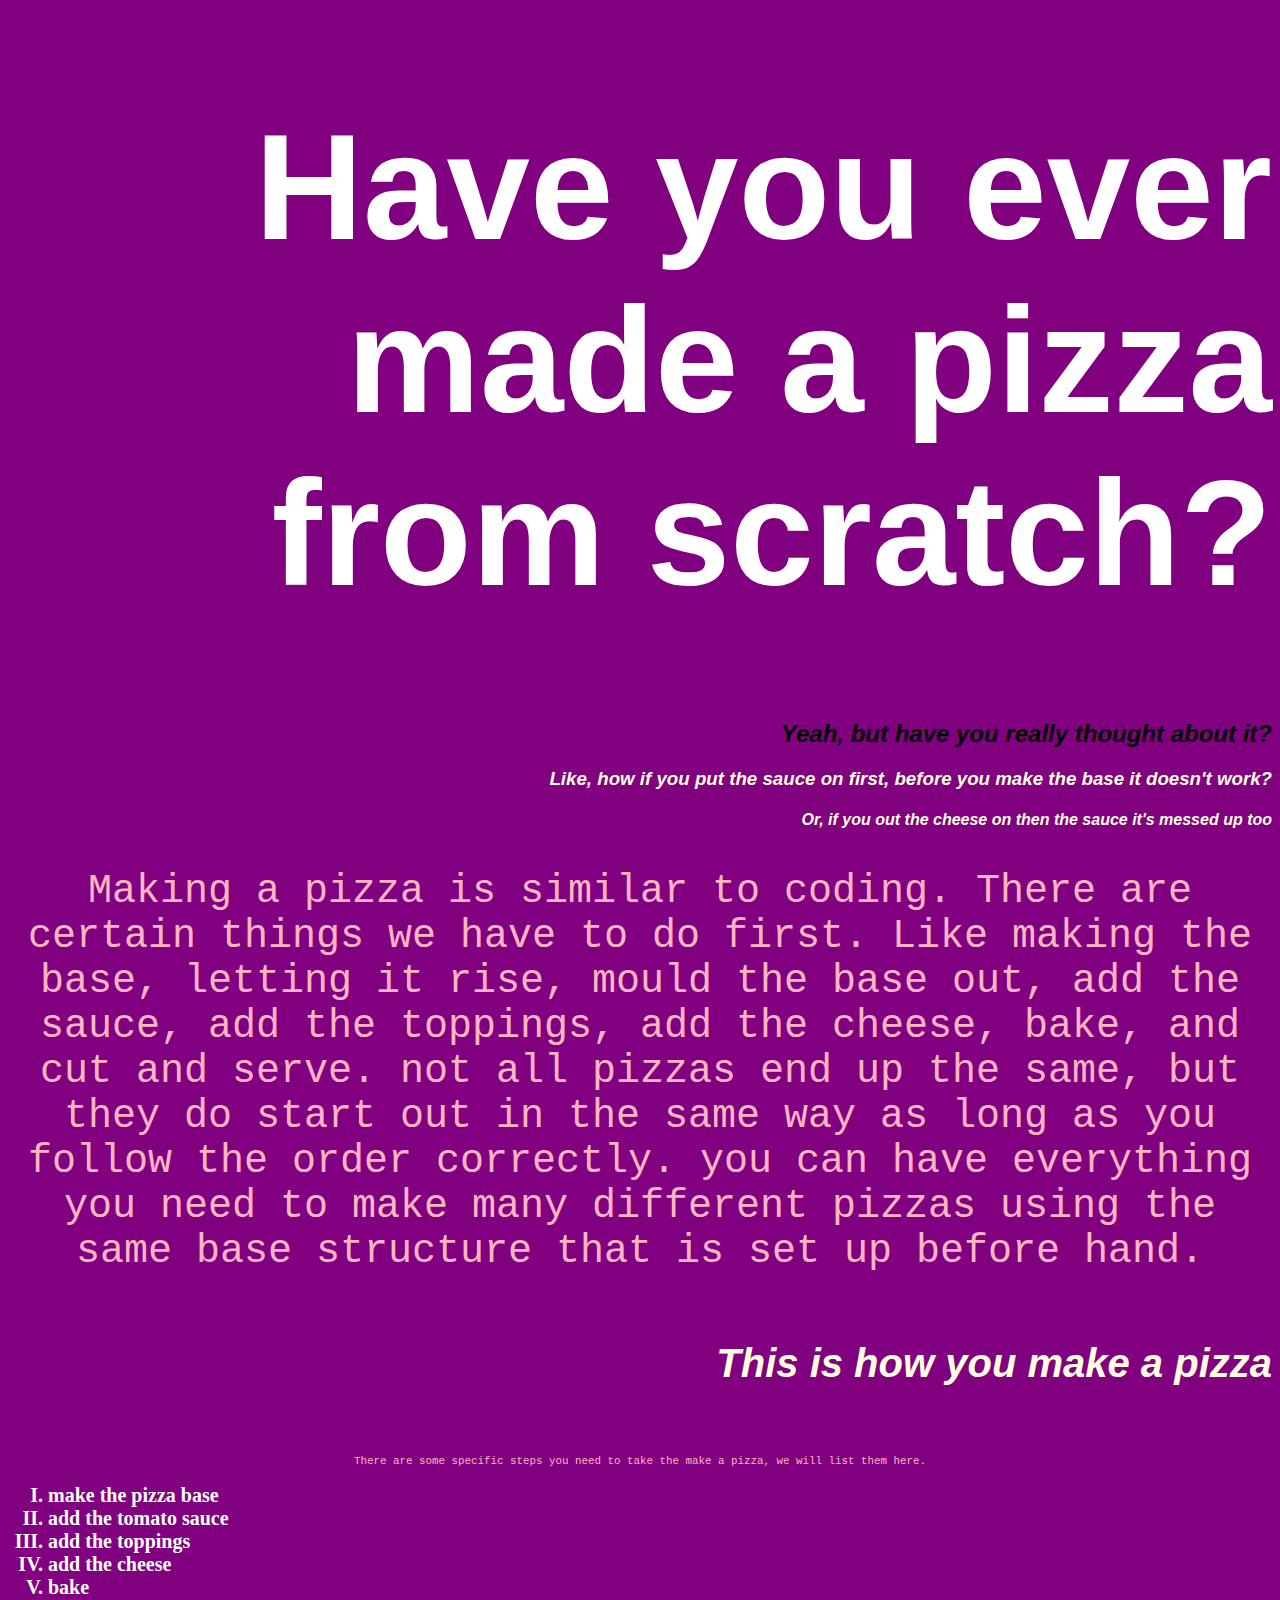
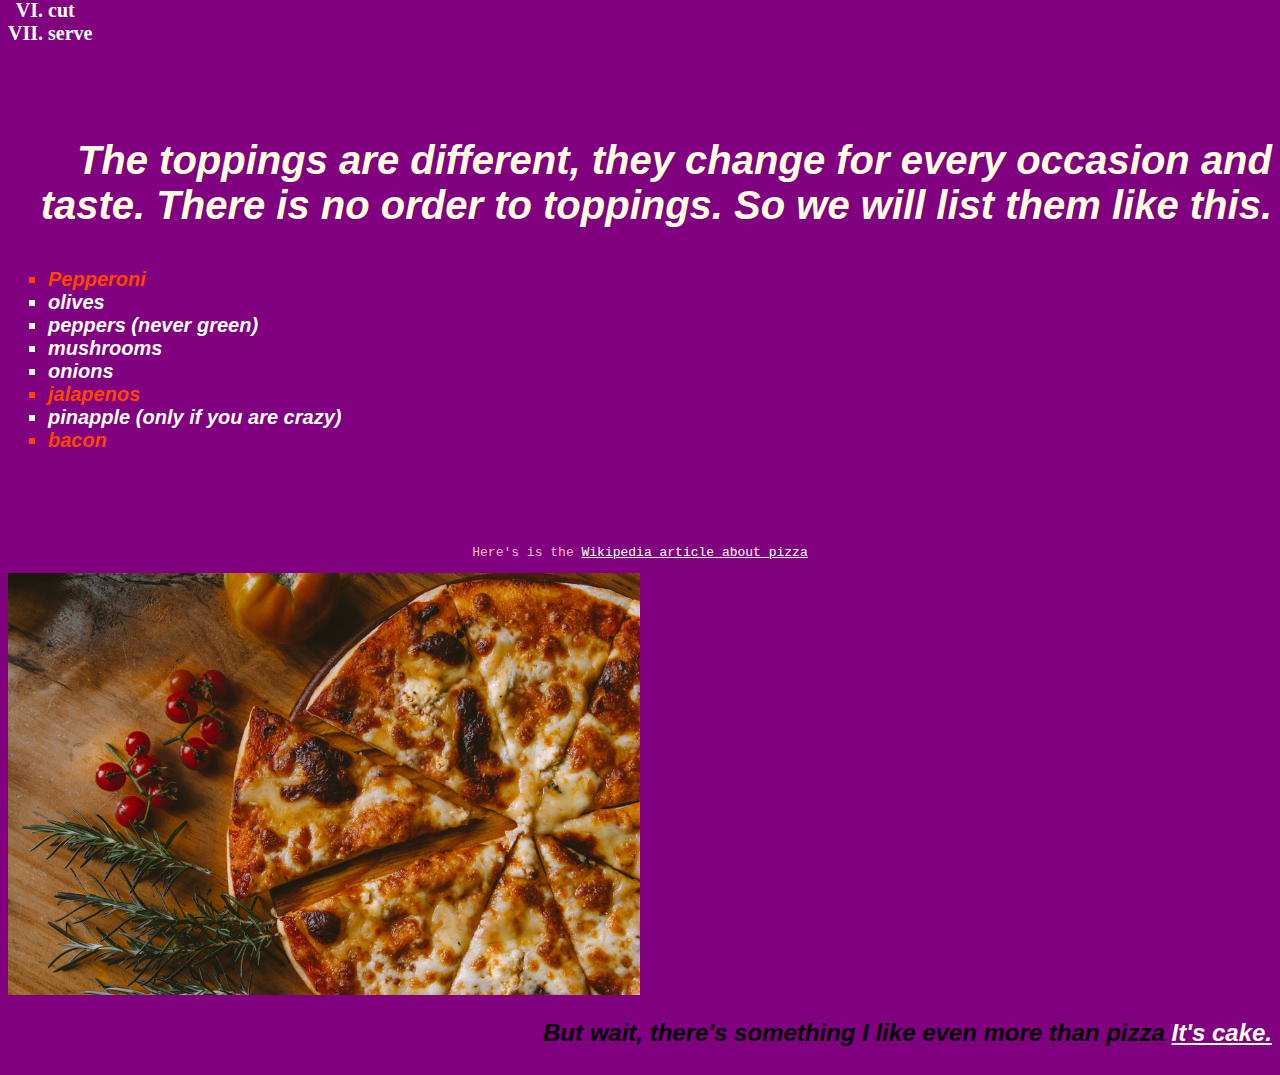
<file: index.html>
<!DOCTYPE html>
<html lang="en">
<head>
   <meta charset="UTF-8">
   <meta http-equiv="X-UA-Compatible" content="IE=edge">
   <meta name="viewport" content="width=device-width, initial-scale=1.0">
   
   <link rel='stylesheet' href='styles.css'/>

   <title>Pizza Party</title>
</head>
<body>
    <h1>Have you ever made a pizza from scratch?</h1>
    <h2>Yeah, but have you really thought about it?</h2>
    <h3>Like, how if you put the sauce on first, before you make the base it doesn't work?</h3>
    <h4>Or, if you out the cheese on then the sauce it's messed up too</h4>


<!-- Add some copy here -->
<p class="special">Making a pizza is similar to coding. There are certain things we have to do first. 
Like making the base, letting it rise, mould the base out, add the sauce, add the toppings, 
add the cheese, bake, and cut and serve. not all pizzas end up the same, but they do start out 
in the same way as long as you follow the order correctly. you can have everything you need to 
make many different pizzas using the same base structure that is set up before hand.</p>

<!-- Add some copy here -->
<h5 class="special">This is how you make a pizza</h5>
<p><small>There are some specific steps you need to take the make a pizza, we will list them here.</small></p>

 <ol>
    <li>make the pizza base</li>
    <li>add the tomato sauce</li>
    <li>add the toppings</li>
    <li>add the cheese</li>
    <li>bake</li>
    <li>cut</li>
    <li>serve</li>
 </ol>

 <h6 class="special">The toppings are different, they change for every occasion and taste. There is no order to toppings. So we will list them like this.
     <ul>
         <li class="fave">Pepperoni</li>
         <li>olives</li>
         <li>peppers <strong>(never green)</strong></li>
         <li>mushrooms</li>
         <li>onions</li>
         <li class="fave">jalapenos</li>
         <li>pinapple <em>(only if you are crazy)</em></li>
         <li class="fave">bacon</li>
     </ul>
 </h6>
 
 <p>Here's is the <a href="https://en.wikipedia.org/wiki/Pizza" target="_blank">Wikipedia article about pizza</a></p>
 
 <img class="pizza" src="images/pizza.jpg" alt="a picture of a pizza">

 <h2>But wait, there's something I like even more than pizza <a href="cake.html" target="_blank">It's cake.</a></h2>
</body>

</html>
</file>
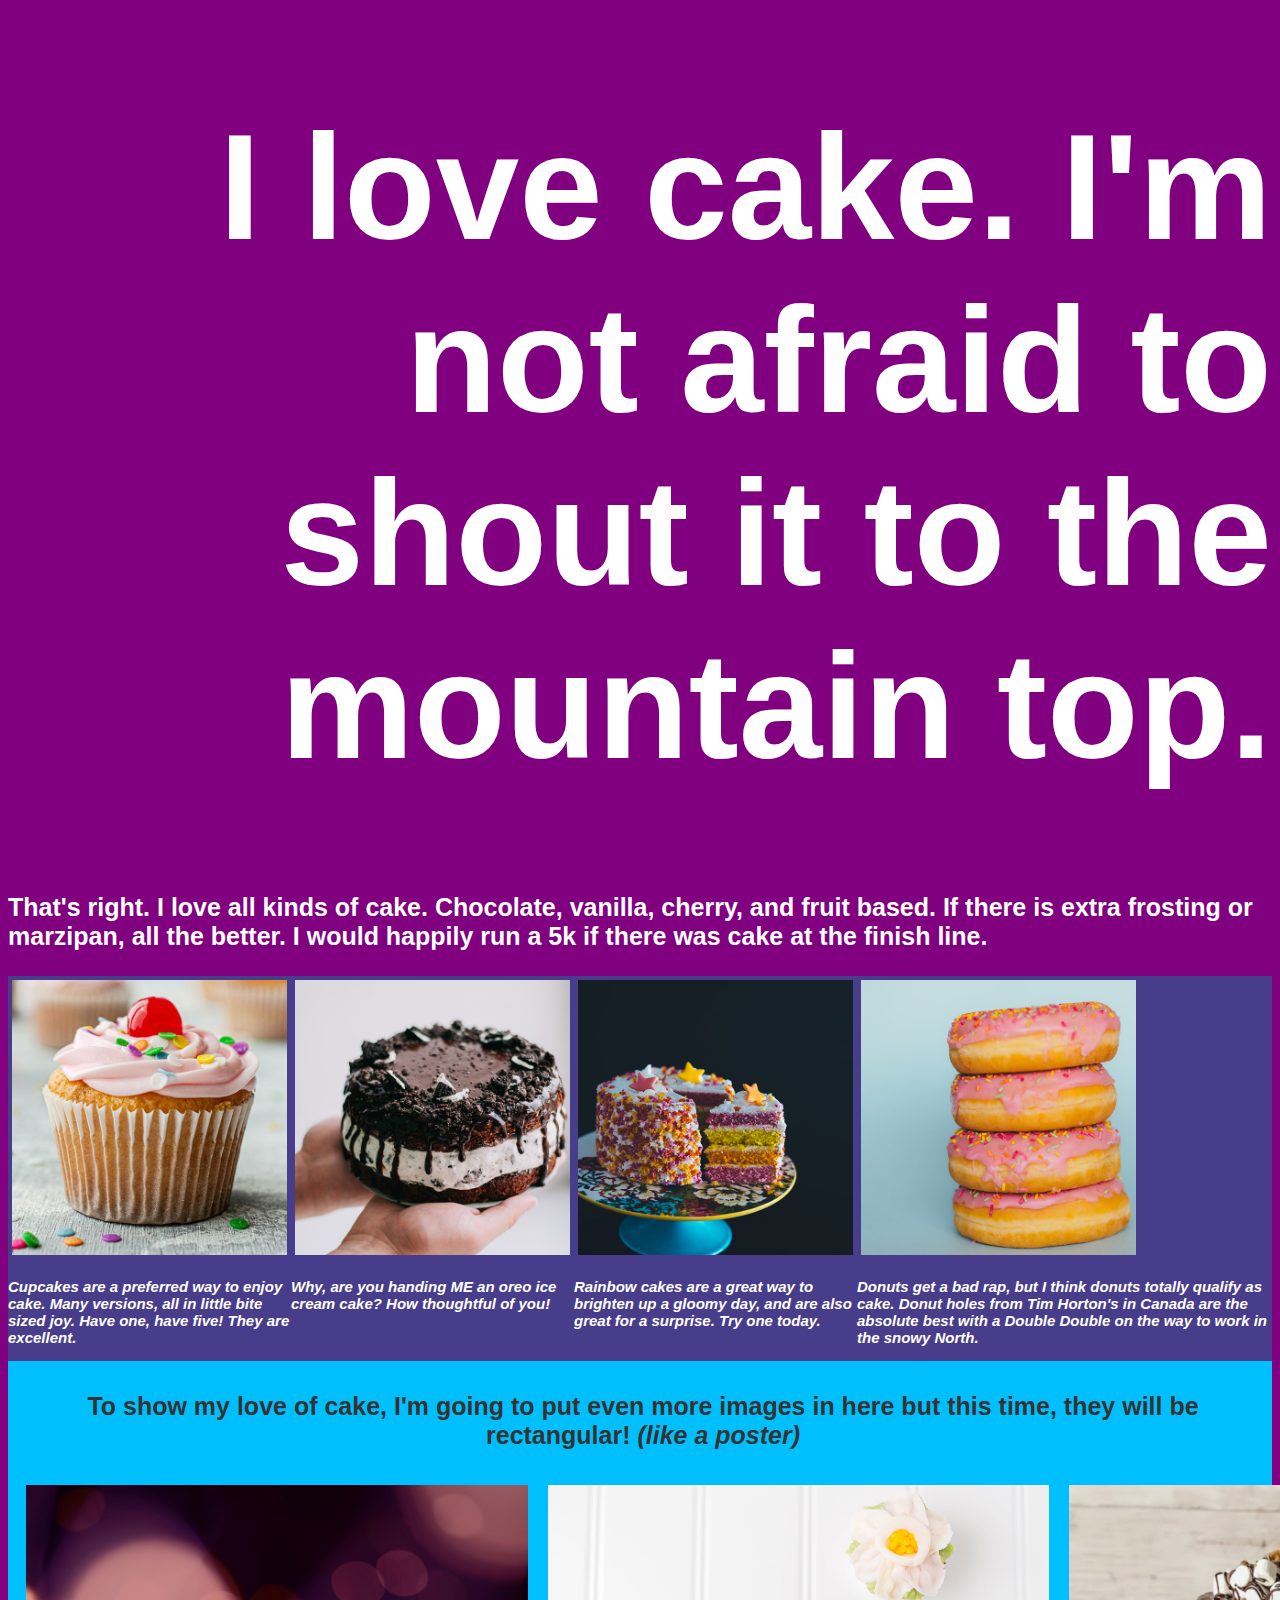
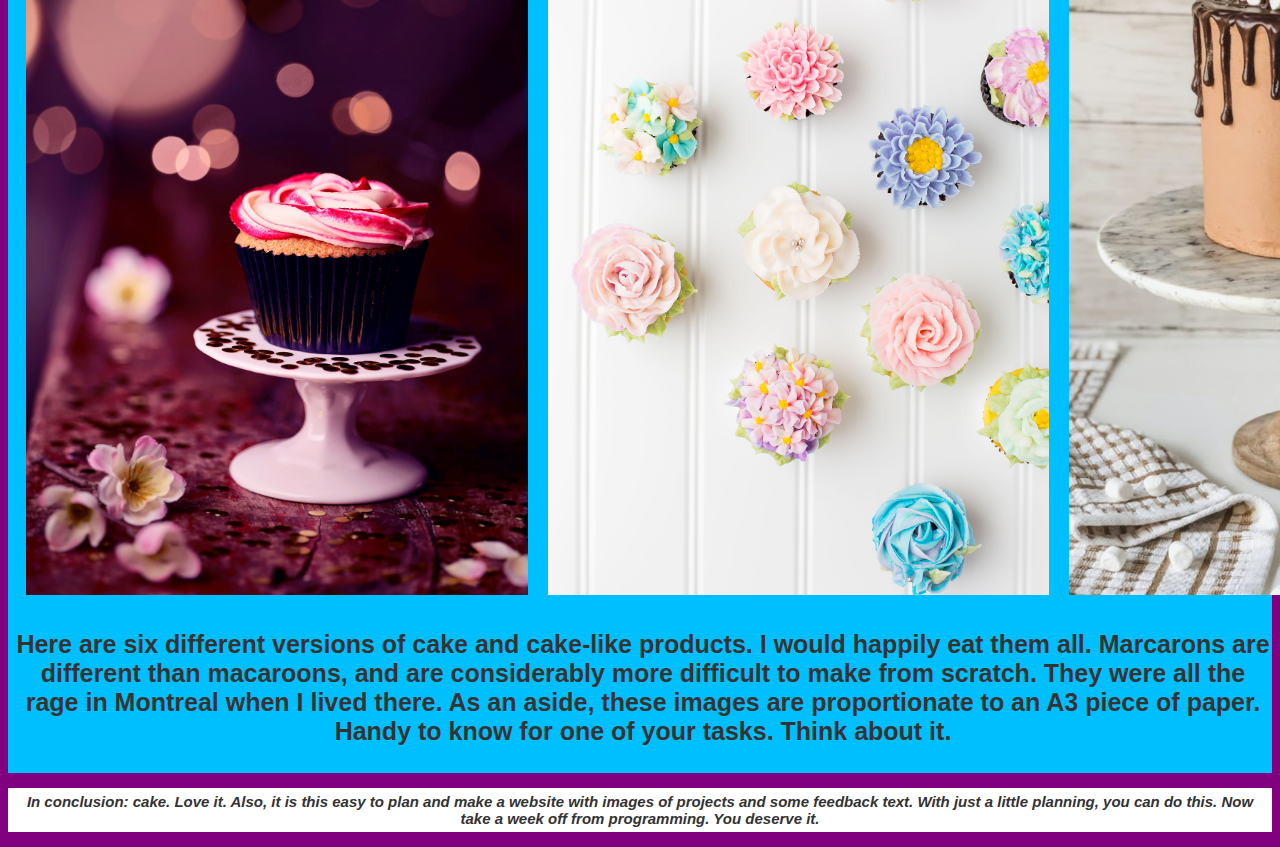
<file: cake.html>
<!DOCTYPE html>
<html lang="en">

<head>
    <meta charset="UTF-8">
    <meta http-equiv="X-UA-Compatible" content="IE=edge">
    <meta name="viewport" content="width=device-width, initial-scale=1.0">

    <link rel='stylesheet' href='styles.css' />
    <link rel="stylesheet" href='styles2.css'>

  

    <title>I Love Cake</title>
</head>

<body>

    <!-- This is the header for the cake page -->
    <header>
        <h1>I love cake. I'm not afraid to shout it to the mountain top.</h1>

        <p class="cake-text">That's right. I love all kinds of cake. Chocolate, vanilla, cherry, and fruit based. If there is extra frosting or marzipan, all the better. I would happily run a 5k if there was cake at the finish line.</p>
    </header>


 

    <!-- main body about my love of cake -->

    <main>

        <!-- begin square images  -->
        <section class="section-one">
            <div class="container">

                <div class="cake-group">
                    <img class="cake-item" src="images/cake1.jpg" alt="a photo of a cupcake">

                    <p class="cake-text caption">Cupcakes are a preferred way to enjoy cake. Many versions, all in
                    little bite sized joy. Have one, have five! They are excellent.</p>

                </div>

                <div class="cake-group">

                    <img class="cake-item" src="images/cake2.jpg" alt="a photo of an oreo ice cream cake">


                    <p class="cake-text caption">Why, are you handing ME an oreo ice cream cake? How thoughtful of you!
                    </p>

                </div>

                <div class="cake-group">

                    <img class="cake-item" src="images/cake3.jpg" alt="a photo of a rainbow cake">

                    <p class="cake-text caption">Rainbow cakes are a great way to brighten up a gloomy day, and are also
                        great
                        for a surprise. Try one today. </p>

                </div>

                <div class="cake-group">
                    <img class="cake-item" src="images/cake4.jpg" alt="a photo of a donut">


                    <p class="cake-text caption">Donuts get a bad rap, but I think donuts totally qualify as cake. Donut
                        holes
                        from Tim Horton's in Canada are the absolute best with a Double Double on the way to work in the
                        snowy
                        North.</p>
                </div>
            </div>
        </section>

        <!-- Begin poster size images -->


        <section class="section-two">



            <p class="cake-text dark center">To show my love of cake, I'm going to put even more images in here but this time,
                they will be rectangular! <em>(like a poster)</em> </p>

            <div class="container">
                <img class="cake-poster-item" src="images/cakeposter1.jpg" alt="a photo of a cupcake">

                <img class="cake-poster-item" src="images/cakeposter2.jpg" alt="a photo of many cupcakes with icing that looks like flowers">

                <img class="cake-poster-item" src="images/cakeposter3.jpg" alt="a photo of a chocolate popcorn marshmallow cake">

                <img class="cake-poster-item" src="images/cakeposter4.jpg" alt="a photo of a rainbow cake not cut">

                <img class="cake-poster-item" src="images/cakeposter5.jpg" alt="a photo of a stack of fudgy brownies">

                <img class="cake-poster-item" src="images/cakeposter6.jpg" alt="a photo of a three pink marcarons">

            </div>

            <p class="cake-text dark center">Here are six different versions of cake and cake-like products. I would happily eat them all. Marcarons are different than macaroons, and are considerably more difficult to make from scratch. They were all the rage in Montreal when I lived there. As an aside, these images are proportionate to an A3 piece of paper. Handy to know for one of your tasks. Think about it.</p>
        </section>
    </main>

    <footer>
        <p class="cake-text caption disclaimer dark">In conclusion: cake. Love it. Also, it is this easy to plan and make a
            website with images of projects and some feedback text. With just a little planning, you can do this. Now
            take a week off from programming. You deserve it.</p>

    </footer>
</body>

</html>
</file>
<file: styles.css>
body{
    background-color: purple;
}
p{
    font-family: monospace;
    text-align: center;
    color: lightpink;
}
h1,h2,h3,h4,h5,h6{
    font-family: Verdana, Geneva, Tahoma, sans-serif;
    color: lightyellow;
    font-style: italic;
    text-align: right;
}
h1{
    font-family: Impact, Haettenschweiler, 'Arial Narrow Bold', sans-serif;
    font-size: 150px;
    color: white;
    font-style: normal;
}
h2{
    color: black;
}

.special {
    font-family: 'Gill Sans', 'Gill Sans MT', Calibri, 'Trebuchet MS', sans-serif';
    font-weight: Bold;
    font-size: 40px;
    text-align: :left;
}

ul{
    list-style-type: square;
    text-align: left;
}
ol{
    list-style-type: upper-roman;
}
li{
    color: white;
    font-size: 20px;
    font-weight: bold;
}
.fave{
    color:orangered;
}
.pizza{
    width: 50%;
}
a{
    color: white;
}
/* Cake page */
.cake-text {
    font-family: Verdana, Geneva, Tahoma, sans-serif;
    text-align: left;
    color: white;
    font-size: 25px;
    font-weight: bold;
}
.section-one {
    
    background-color: darkslateblue;
}
.caption {
    font-size: 15px;
    font-style: italic;
}
.container{
    display: flex;
}
.cake-item{

    width: 275px;
    height: 275px;
    padding: 4px;
}
</file>
<file: styles2.css>
/* Un-comment by deleting the star and slash on the beginning and end of every style. Try different styles, look up what you can do and change, or the options VSC gives you*/
/* ======================================== */


/* ====poster section====*/


/* below styles all sections */

 

.section { 
    padding: 8px 0px 0px 0px;
}  



/* below styles only "section 2" */



.section-two {
    padding: 6px 2px 2px 8px;
    background-color: deepskyblue;
}  



/* designating a % for width for an image allows a rescale when web brower moves */

 .cake-poster-item { 
    display: flex; 
    flex-wrap: wrap;
    width: 40%;   
    padding: 10px; 
 } 

 
 .dark {
    color: #333333;
}  

 
.center {
    text-align: center;
}  



/*====footer styles====*/


 footer {
    
    background-color: white;
    
} 

 .disclaimer {   
    padding: 5px;
    text-align: center;
}
</file>
